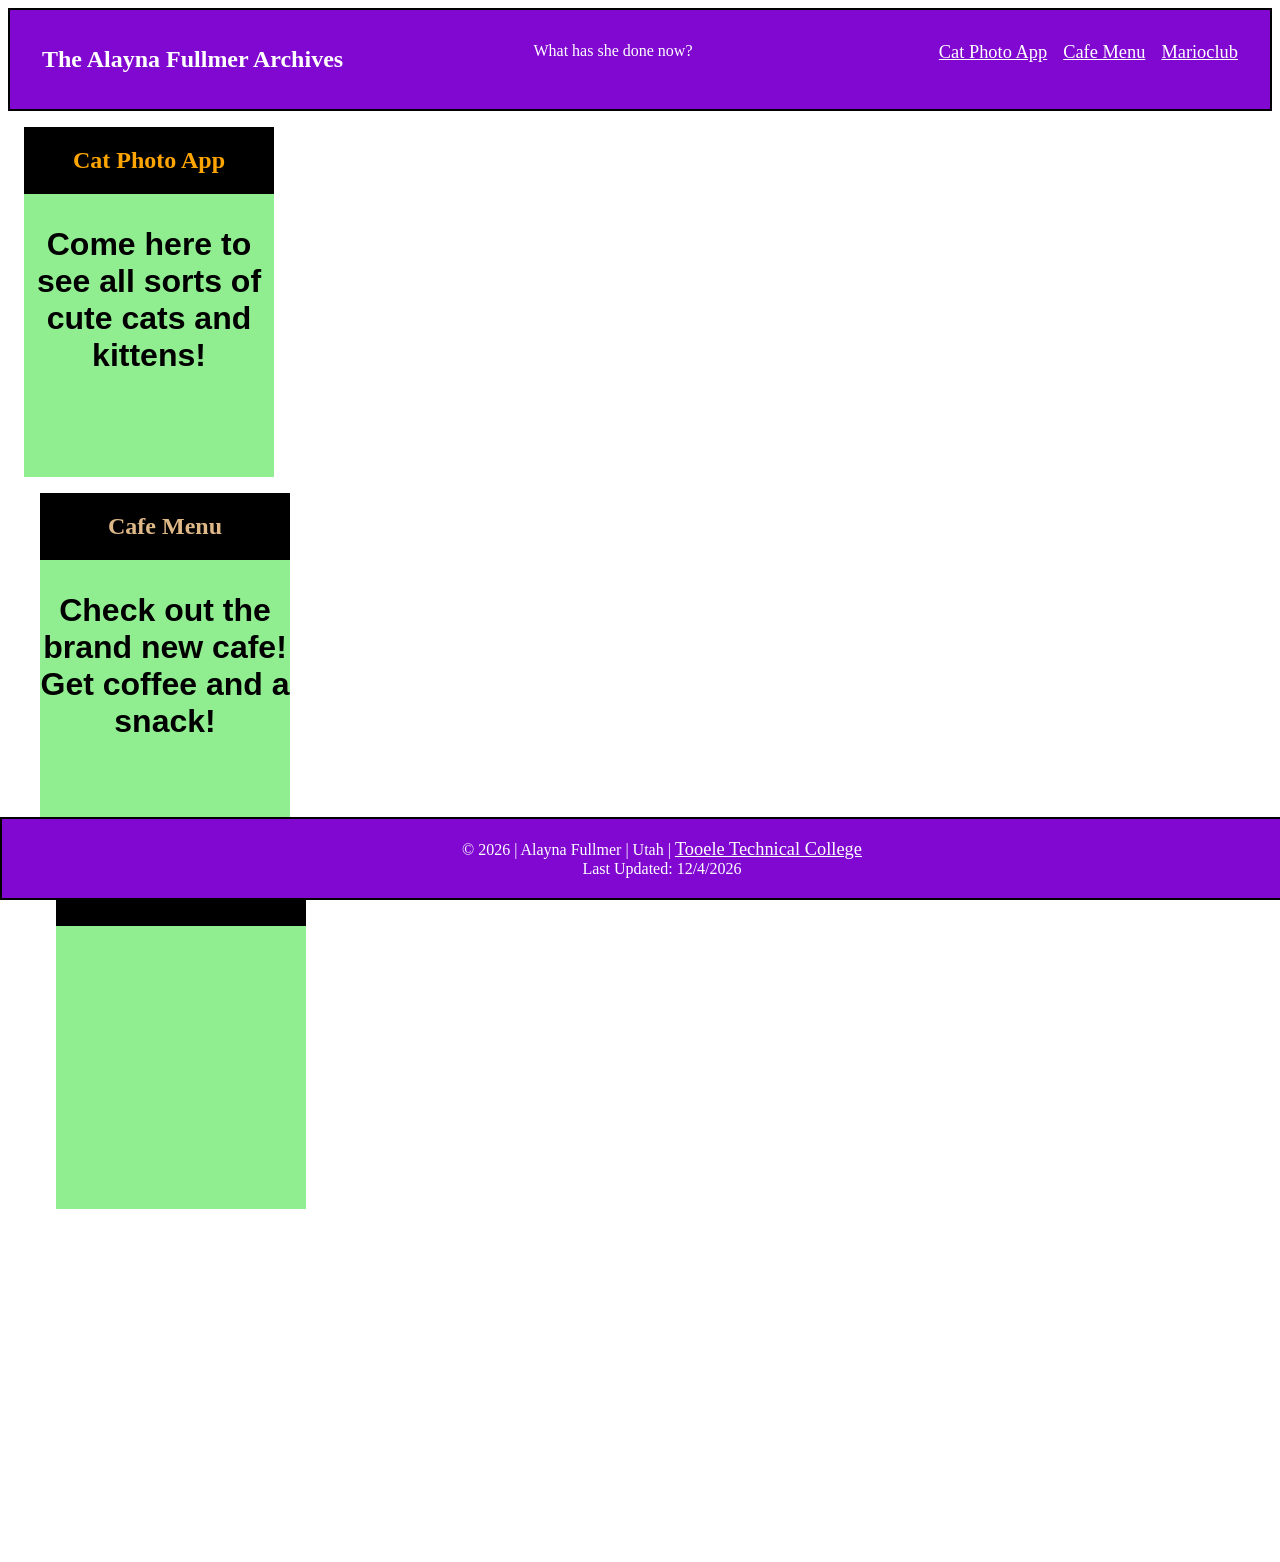
<file: index.html>
<head>
    <meta charset="UTF-8">
    <meta name="viewport" content="width=, initial-scale=1.0">
    <link rel="stylesheet" href="style.css">
    <title>Portal</title>
</head>
<body>
    <nav>
        <h2>The Alayna Fullmer Archives</h2>
        <P>What has she done now?</P>
        <ul>
            <li><a href="./project_1/index.html">Cat Photo App</a></li>
            <li><a href="./project_2/index.html">Cafe Menu</a></li>
            <li><a href="./project_3/index.html">Marioclub</a></li>
        </ul>
    </nav>

<!-- Cards Container-->
 <div class="cards">
    <div class="card">
        <div class="card-inner">
            <div class="card-front1">
                <h2>Cat Photo App</h2>
            </div>
            <h3 class="card-desc">Come here to see all sorts of cute cats and kittens!</h3>
            <div class="card-back">
                <a href="./project_1/index.html">Cats and Such!</a>
            </div>
        </div>
    </div>
     <div class="cards">
    <div class="card">
        <div class="card-inner">
            <div class="card-front2">
                <h2>Cafe Menu</h2>
            </div>
            <h3 class="card-desc">Check out the brand new cafe! Get coffee and a snack!</h3>
            <div class="card-back">
                <a href="./project_2/index.html">Camper Cafe</a>
            </div>
        </div>
    </div>
     <div class="cards">
    <div class="card">
        <div class="card-inner">
            <div class="card-front3">
                <h2>Marioclub</h2>
            </div>
            <h3 class="card-desc">Interested in Mario? Join our club and get alerted for the latest Mario news!</h3>
            <div class="card-back">
                <a href="./project_3/index.html">Marioclub</a>
            </div>
        </div>
    </div>
 <!-- Container End -->
 </div>

 <!-- Footer -->
  <footer class="bg-dark">
    © <span id="year"></span> | Alayna Fullmer | Utah |
    <a
    id="ttechLink"
    target="_blank"
    rel="noopener noreferrer" 
    href="https://tooeletech.edu/">Tooele Technical College</a
    >
    <br> 
    Last Updated: <span id="date">Thurs Aug 21 2025</span>
  </footer>
  <script src="script.js"></script>
</body>
</html>
</file>
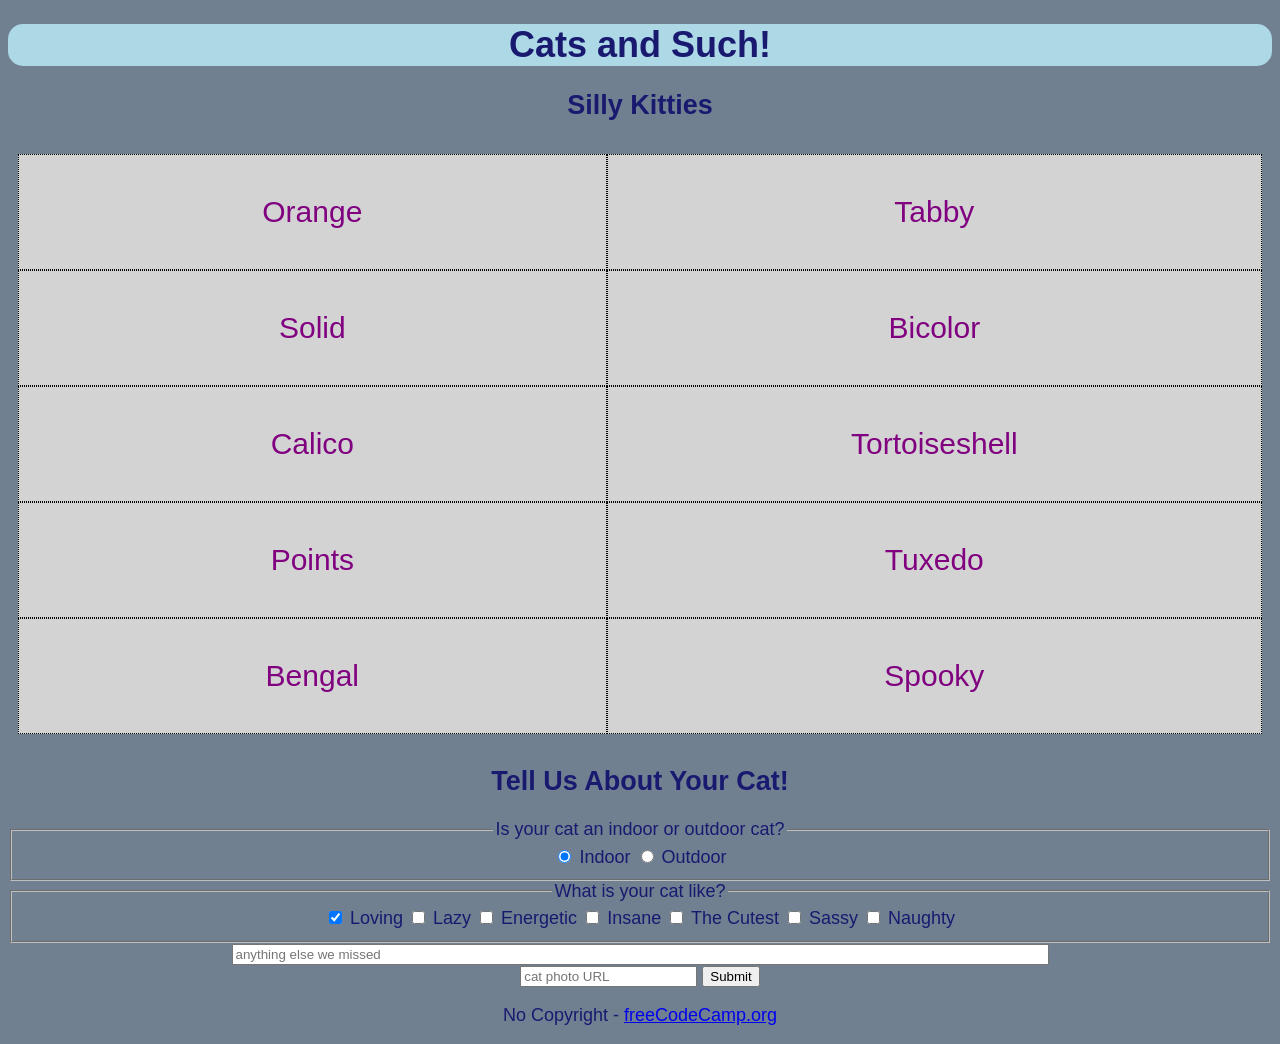
<file: project_1/index.html>
<!DOCTYPE html>

<html lang="en">
  <head>
    <meta charset="utf-8" />
    <link rel="stylesheet" href="style.css" />
    <title>CatPhotoApp</title>
  </head>
  <body>
    <header>
      <h1>Cats and Such!</h1>
    </header>
    <main>
      <!-- <section>
        <h2>Cat Photos</h2>
        <p>
          Everyone loves
          <a
            href="https://images.prismic.io/trustedhousesitters/27a1796f-a490-491e-b580-33ae41313909_why+are+cats+so+cute.jpg"
            >cute cats!</a
          >
        </p>
        <p>And if you don't then you are wrong! <strong>:)</strong></p>
        <p>
          See more
          <a target="_blank" href="https://freecatphotoapp.com">cat photos</a>
          in our gallery.
        </p>
        <a href="https://freecatphotoapp.com"
          ><img
            src="https://cdn.freecodecamp.org/curriculum/cat-photo-app/relaxing-cat.jpg"
            alt="A cute orange cat lying on its back."
        /></a>
      </section> -->
      <!-- grid -->
       <h2>Silly Kitties</h2>
      <div class="container">
        <div>
          <p><a href="orange.html" target="_blank">Orange</a></p>
        </div>
        <div>
          <p><a href="tabby.html" target="_blank">Tabby</a></p>
        </div>
        <div>
          <p><a href="solid.html" target="_blank">Solid</a></p>
        </div>
        <div>
          <p><a href="bicolor.html" target="_blank">Bicolor</a></p>
        </div>
        <div>
          <p><a href="calico.html" target="_blank">Calico</a></p>
        </div>
        <div>
          <p><a href="tortoiseshell.html" target="_blank">Tortoiseshell</a></p>
        </div>
        <div>
          <p><a href="points.html" target="_blank">Points</a></p>
        </div>
        <div>
          <p><a href="tuxedo.html" target="_blank">Tuxedo</a></p>
        </div>
        <div>
          <p><a href="bengal.html" target="_blank">Bengal</a></p>
        </div>
        <div>
          <p><a href="spooky.html " target="_blank">Spooky</a></p>
        </div>
      </div>
      <!-- <section>
        <h2>Cat Things</h2>
        <h3>What do cats love:</h3>
        <ul>
          <li>catnip</li>
          <li>laser pointers</li>
          <li>chaos</li>
        </ul>
        <figure>
          <img
            src="https://www.thesun.co.uk/wp-content/uploads/2017/05/nintchdbpict000322461846.jpg"
            alt="cat hanging on blinds."
          />
          <figcaption>Cats <em>love</em> mischief.</figcaption>
        </figure>
        <h3>Top 3 things cats <strong>hate</strong></h3>
        <ul>
          <li>people</li>
          <li>dogs</li>
          <li>other cats</li>
        </ul>
        <figure>
          <img
            src="https://cdn.freecodecamp.org/curriculum/cat-photo-app/cats.jpg"
            alt="Five cats looking around a field."
          />
          <figcaption>Cats <strong>hate</strong> dogs.</figcaption>
        </figure>
      </section> -->
      <!-- form -->
      <section>
        <h2>Tell Us About Your Cat!</h2>
        <form action="https://freecatphotoapp.com/submit-cat-photo">
          <fieldset>
            <legend>Is your cat an indoor or outdoor cat?</legend>
            <label
              ><input
                id="indoor"
                type="radio"
                name="indoor-outdoor"
                value="indoor"
                checked
              />
              Indoor</label
            >
            <label
              ><input
                id="outdoor"
                type="radio"
                name="indoor-outdoor"
                value="outdoor"
              />
              Outdoor</label
            >
          </fieldset>
          <fieldset>
            <legend>What is your cat like?</legend>
            <input
              id="loving"
              type="checkbox"
              name="personality"
              value="loving"
              checked
            />
            <label for="loving">Loving</label>
            <input id="lazy" type="checkbox" name="personality" value="lazy" />
            <label for="lazy">Lazy</label>
            <input id="energetic"
            <input id="energetic" type="checkbox" name="personality" value="energetic" />
            <label for="energetic">Energetic</label>
            <input id="insane" type="checkbox" name="personality" value="insane" />
            <label for="insane">Insane</label>
            <input id="the cutest" type="checkbox" name="personality" value="the cutest" required />
            <label for="the cutest">The Cutest</label>
            <input id="sassy" type="checkbox" name="personality" value="sassy" />
            <label for="naughty">Sassy</label>
            <input id="naught" type="checkbox" name="personality" value="naughty" />
            <label for="naughty">Naughty</label>
          </fieldset>
          <input type="text-box" name="about-me" id="about-me" placeholder="anything else we missed" size="100px"
          >
          <br>
          <input
            type="text"
            name="catphotourl"
            placeholder="cat photo URL"
            required
          />
          <button type="submit">Submit</button>
        </form>
      </section>
    </main>
    <footer>
      <p>
        No Copyright -
        <a href="https://www.freecodecamp.org">freeCodeCamp.org</a>
      </p>
    </footer>
  </body>
</html>
</file>
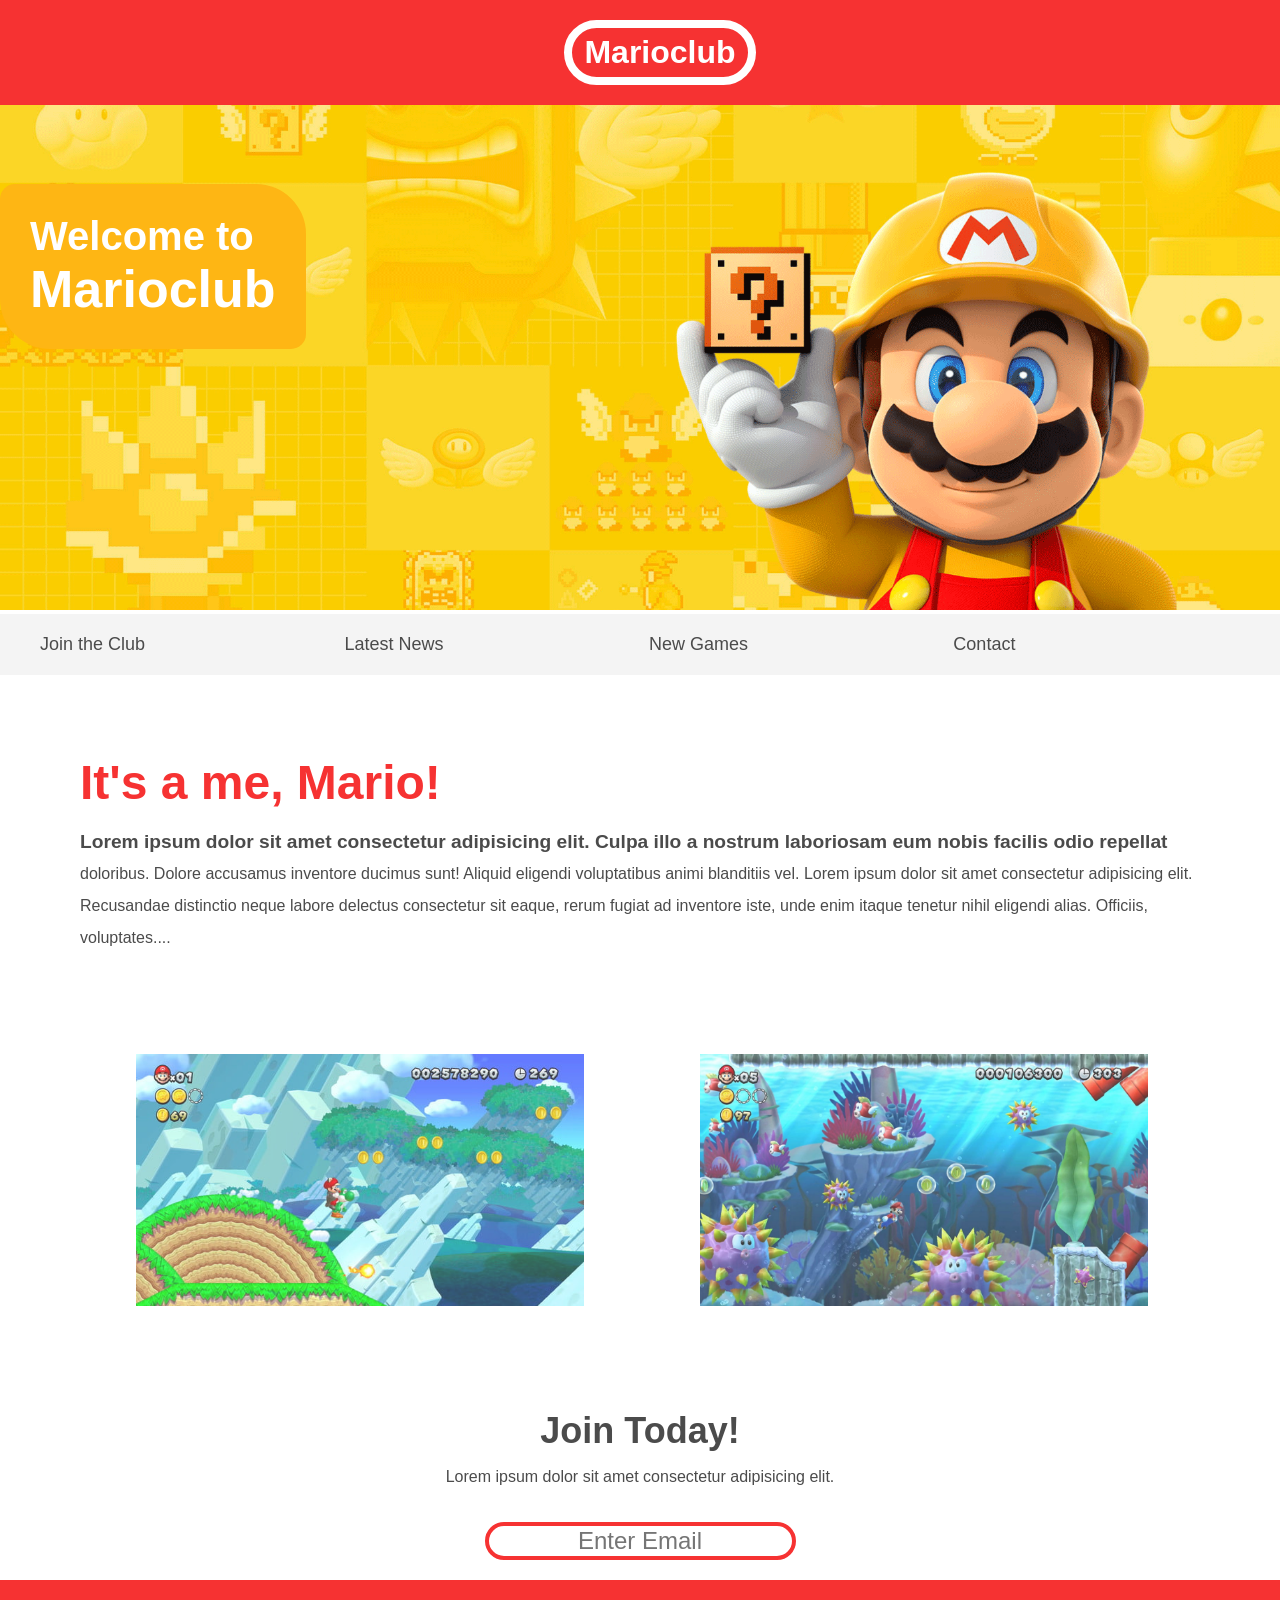
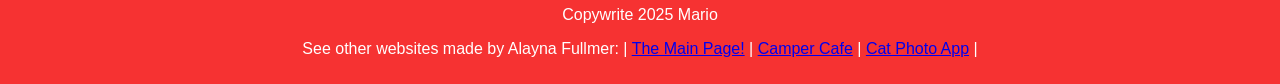
<file: project_3/index.html>
<!DOCTYPE html>
<html>
<head>
    <link rel="stylesheet" href="style.css">
    <title>Marioclub</title>
    <meta name="viewport" content="width=device-width, initial-scale=1.0">
</head>
<body>
    <header>
        <h1>Marioclub</h1>
    </header>
    <section class="banner">
        <img src="./img/banner.png" alt="marioclub welcome banner">
        <div class="welcome">
            <h2>Welcome to <br><span>Marioclub</span></h2>
        </div>
    </section>
    <nav class="main-nav">
        <ul>
            <li><a href="/join.html" class="join">Join the Club</a></li>
            <li><a href="/news.html">Latest News</a></li>
            <li><a href="/games.html">New Games</a></li>
            <li><a href="/contact.html">Contact</a></li>
        </ul>
    </nav>
    <main>
        <article>
            <h2>It's a me, Mario!</h2>
            <p>Lorem ipsum dolor sit amet consectetur adipisicing elit. Culpa illo a nostrum laboriosam eum nobis facilis odio repellat doloribus. Dolore accusamus inventore ducimus sunt! Aliquid eligendi voluptatibus animi blanditiis vel. Lorem ipsum dolor sit amet consectetur adipisicing elit. Recusandae distinctio neque labore delectus consectetur sit eaque, rerum fugiat ad inventore iste, unde enim itaque tenetur nihil eligendi alias. Officiis, voluptates.</p>
        </article>
        <ul class="images">
            <li><img src="./img/thumb-1.png" alt="mario thumb 1"></li>
            <li><img src="./img/thumb-2.png" alt="mario thumb 2"></li>
        </ul>
    </main>
    <section class="join">
        <h2>Join Today!</h2>
        <p>Lorem ipsum dolor sit amet consectetur adipisicing elit.</p>
        <form>
            <input type="email" name="email" placeholder="Enter Email" required>
        </form>
        <footer>
            <p class="copyright">Copywrite 2025 Mario</p>
            <p>See other websites made by Alayna Fullmer: | <a href="/Portal/index.html">The Main Page!</a> | <a href="/Portal/project_2/index.html">Camper Cafe</a> | <a href="/Portal/project_1/index.html">Cat Photo App</a> |</p>
        </footer>
    </section>
</body>
</file>
<file: style.css>
<<<<<<< HEAD

=======
body {
  font-family: "Gill Sans", "Gill Sans MT", Calibri, "Trebuchet MS", sans-serif;
  background-image: url("https://static.vecteezy.com/system/resources/previews/054/060/830/non_2x/red-and-orange-cartoon-fire-flames-forming-a-frame-border-rising-from-the-bottom-corner-against-a-white-background-ideal-for-danger-warning-and-attention-grabbing-designs-vector.jpg");
  background-repeat: no-repeat;
  background-position: -100px 262px;
  background-attachment: fixed;
  max-height: min-content;
  box-sizing: border-box;
  margin: 0;
  padding: 0;
} /* Nav */
nav {
  display: flex; /* 1 */
  justify-content: space-between; /* 2 */
  padding: 1rem 2rem; /* 3 */
  background: #8108d1;
  border: 2px solid black; /* 4 */
}
nav ul {
  display: flex; /* 5 */
  list-style: none; /* 6 */
}
nav li {
  padding-left: 1rem; /* 7! */
}
nav a {
  text-decoration: underline;
  color: #fff;
}
nav h2,
p {
  color: #fff;
}
nav li:hover {
  background-color: darkgreen;
}
nav li {
  position: sticky;
}
/* footer */
a {
  font-size: 1.15rem;
}
header,
footer {
  border: 2px solid black;
  background-color: #8108d1;
  color: white;
  text-align: center;
  padding: 1.25rem;
}
footer {
  position: fixed;
  bottom: 0;
  left: 0;
  width: 100%;
}
#ttechLink {
  color: white;
}
@media screen and (max-width: 820px) {
  .cards {
    justify-content: center;
  }
}
.cards {
  display: inline-block;
  justify-content: flex-start;
  align-items: flex-start;
  gap: 1rem;
  flex-wrap: wrap;
  padding: 1rem;
  z-index: 1;
}

.card {
  width: 250px;
  height: 350px;
  perspective: 800px;
  border-style: none;
  background-color: lightgreen;
}

.card-inner {
  width: 100%;
  height: 100%;
  transition: transform 0.6s;
  transform-style: preserve-3d;
}

.card:hover .card-inner {
  transform: rotateY(180deg);
}

.card-front,
.card-back {
  position: absolute;
  width: 100%;
  height: 100%;
  backface-visibility: hidden;
  text-align: center;
}
.card-front {
  background-color: #e9e9e9;
  color: #333;
  display: flex;
  align-items: center;
  justify-content: center;
}

.card-front1 {
  background-color: black;
  color: orange;
  display: flex;
  align-items: center;
  justify-content: center;
}
.card-front2 {
  background-color: black;
  color: burlywood;
  display: flex;
  align-items: center;
  justify-content: center;
}
.card-front3 {
  background-color: black;
  color: #fb3232;
  display: flex;
  align-items: center;
  justify-content: center;
}

.card-back {
  background-color: none;
  color: #fff;
  transform: rotateY(180deg);
  display: inline;
  align-items: center;
  justify-content: center;
}
.card-back h2 {
  text-align: center;
  z-index: 1;
}
.card-front h2 {
  text-align: center;
}
.card-desc {
  text-align: center;
  font-family: Arial, Helvetica, sans-serif;
  font-size: xx-large;
}
>>>>>>> 9724b632fe7b4c72642df140edac4f0ed2fc7b2c
</file>
<file: project_1/style.css>
/* header */
header {
    font-family:'Gill Sans', 'Gill Sans MT', Calibri, 'Trebuchet MS', sans-serif;
    background-color: lightblue;
    display: block;
    border-radius: 15px;
    text-align: center;
}
/* body */
body 
{   text-align: center; 
    background-color: slategray;
    font-family: "Trebuchet MS", "Lucida Sans Unicode", "Lucida Grande",
          "Lucida Sans", Arial, sans-serif;
    font-size: large;
    color: midnightblue;

}
ul li {
    display: block;
}
/* grid */
.container {
    display: grid;
    grid-template-columns: auto auto;
    padding: 10px
}
.container div {
    background-color: lightgray;
    border: 1px dotted black;
    padding: 10px;
    font-size: 30px;
    text-align: center;
}
.container a:hover {
    font-weight: bold;
}
.container a:visited {
    color: green;
    text-decoration: none;
}
.container a:link {
    color: purple;
    text-decoration: none;
}

/* buttons */
/* footer */
/* photo pages */
div.gallery {
    display: inline-block;
    margin: 5px;
    border: 1px solid #ccc;
    align-items: center;
    width: 30%;
}

div.gallery:hover {
    border: 1px solid #777;
}

div.gallery img {
    width: auto;
    height: auto;
}

div.desc {
    padding: 15px;
    text-align: center;
}
/* orange */
.orange-head {
    background-color: orange;
    border-radius: 15px;
    border: 2px solid white;
    display: block;
}
.orange-foot {
    display: inline-block;
    background-color: orange;
    border: 2px solid white;
    text-align: center;
}
/* tabby */
.tabby-head {
    background-color: burlywood;
    border-radius: 15px;
    border: 2px solid brown;
    display: block;
}

.tabby-foot {
    display: inline-block;
    background-color: burlywood;
    border: 2px solid brown;
    text-align: center;
}
/* solid */
.solid-head {
    background-color: gray;
    border-radius: 15px;
    border: 2px solid black;
    display: block;
}
.solid-foot {
    display: inline-block;
    background-color: gray;
    border: 2px solid black;
    text-align: center;
}
/* bicolor */
.bicolor-head {
    background-color: burlywood;
    border-radius: 15px;
    border: 2px solid white;
    display: block;
}
.bicolorl-foot {
    display: inline-block;
    background-color: burlywood;
    border: 2px solid white;
    text-align: center;
}
/* calico */
.calico-head {
    background-color: orange;
    border-radius: 15px;
    border: 2px solid black;
    display: block;
}
.calico-foot {
    display: inline-block;
    background-color: white;
    border: 2px solid black;
    text-align: center;
}
/* tortoiseshell */
.tort-head {
    background-color: orange;
    border-radius: 15px;
    border: 2px solid black;
    display: block;
}
.tort-foot {
    display: inline-block;
    background-color: orange;
    border: 2px solid black;
    text-align: center;
}
/* points */
.points-head {
    background-color: lightblue;
    border-radius: 15px;
    border: 2px solid beige;
    display: block;
}
.points-foot {
    display: inline-block;
    background-color: lightblue;
    border: 2px solid beige;
    text-align: center;
}
/* tuxedo */
.tuxedo-head {
    background-color: white;
    border-radius: 15px;
    border: 2px solid black;
    display: block;
}
.tuxedo-foot {
    display: inline-block;
    background-color: white;
    border: 2px solid black;
    text-align: center;
}
/* bengal */
.bengal-head {
    background-color: brown;
    border-radius: 15px;
    border: 2px solid black;
    display: block;
}
.bengal-foot {
    display: inline-block;
    background-color: brown;
    border: 2px solid black;
    text-align: center;
}
/* spooky */
.spooky-head {
    background-color: black;
    border-radius: 15px;
    border: 2px solid orange;
    display: block;
    color: orange;
}
.spooky-foot {
    display: inline-block;
    background-color: black;
    border: 2px solid orange;
    text-align: center;
}
</file>
<file: project_3/style.css>
body, ul, li, h1, h2, a {
    margin: 0;
    padding: 0;
    font-family: Arial;
}
header {
    background-color: #F63232;
    padding: 20px;
    text-align: center;
    position: fixed;
    width: 100%;
    z-index: 1;
    top: 0;
    left: 0;
}
header h1 {
    color: white;
    border: 8px solid white;
    padding: 6px 12px;
    display: inline-block;
    border-radius: 36px;
    font-family: 'Gill Sans', 'Gill Sans MT', Calibri, 'Trebuchet MS', sans-serif;
}
.banner {
    position: relative;
}
.banner img {
    max-width: 100%;
}
.banner .welcome {
    background-color: #FEB614;
    color: white;
    padding: 30px;
    position: absolute;
    left: 0;
    top: 30%;
    border-radius: 15px 50px;
    font-family: 'Gill Sans', 'Gill Sans MT', Calibri, 'Trebuchet MS', sans-serif;
}
.banner h2 {
    font-size: 74px;
}
.banner h2 span {
    font-size: 1.3em;
}
nav {
    background-color: #F4F4F4;
    padding: 20px;
    position: sticky;
    top: 104px;
    z-index: 1;
}
nav ul {
    white-space: nowrap;
    max-width: 1200px;
    margin: 0 auto;
}
nav li {
    width: 25%;
    display: inline-block;
    font-size: 24px
}
nav li a {
    text-decoration: none;
    color: #4B4B4B;
}
nav li a .join {
    color: #F63232;
}
main {
    max-width: 100%;
    width: 1200px;
    margin: 80px auto;
    padding: 0 40px;
    box-sizing: border-box;
}
article h2 {
    color: #F63232;
    font-size: 48px;
}
article p {
    line-height: 2em;
    color: #4B4B4B;
}
.images {
    text-align: center;
    margin: 80px 0;
    white-space: nowrap;
}
.images li {
    display: inline-block;
    width: 40%;
    margin: 20px 5%;
}
.images li img {
    max-width: 100%;
    opacity: 80%;
}
.join {
    text-align: center;
    /* padding: 60px 20px; */
    color: #4b4b4b;
}
.join h2 {
    font-size: 36px;
}
form input {
    margin: 20px 0px;
    padding: 10 20px;
    font-size: 24px;
    border-radius: 28px;
    border: 4px solid white;
    text-align: center;
}
footer {
    background: #F63232;
    color: white;
    padding: 10px;
    text-align: center;
}
/* pseudo classes */

nav li a:hover {
    text-decoration: underline;    
}
.images li:hover {
    position: relative;
    top: -4px;
    opacity: 100%;
}
form input:focus {
    border: 4px dashed #4b4b4b;
    outline: none;
}
form input:valid {
    border: 4px solid #0ee360
}
form input:invalid {
    border: 4px solid #f63232;
}
article p::first-line {
    font-weight: bold;
    font-size: 1.2em;
}
article p::after {
    content: '...';
}
/* respomsive styles */
@media screen and (max-width: 1400px) {
    .banner .welcome h2 {
        font-size: 60px;
}
    nav li {
        font-size: 18px;
    }

@media screen and (max-width: 9600px) {
    .banner .welcome h2 {
        font-size: 40px;
    }
    
}
@media screen and (max-width: 700px) {
    .banner .welcome {
        position: relative;
        text-align: center;
    }
    .banner .welcome br {
        display: none;
    }
    .banner .welcome h2 {
        font-size: 25px;
    }
    .banner .welcome span {
        font-size: 1em;
    }
    .images li {
        width: 100%;
        margin: 20px auto;
        display: block;
    }
    .images li img {
        opacity: 100%;
    }
}
@media screen and (max-width: 560px) {
    nav li {
        font-size: 20px;
        position: relative;
        display: block;
        width: 100%;
        margin: 12px 0;
    }
    header {
        position: relative;
    }
    nav {
        top: 0;
        text-align: center;
    }
}}
</file>
